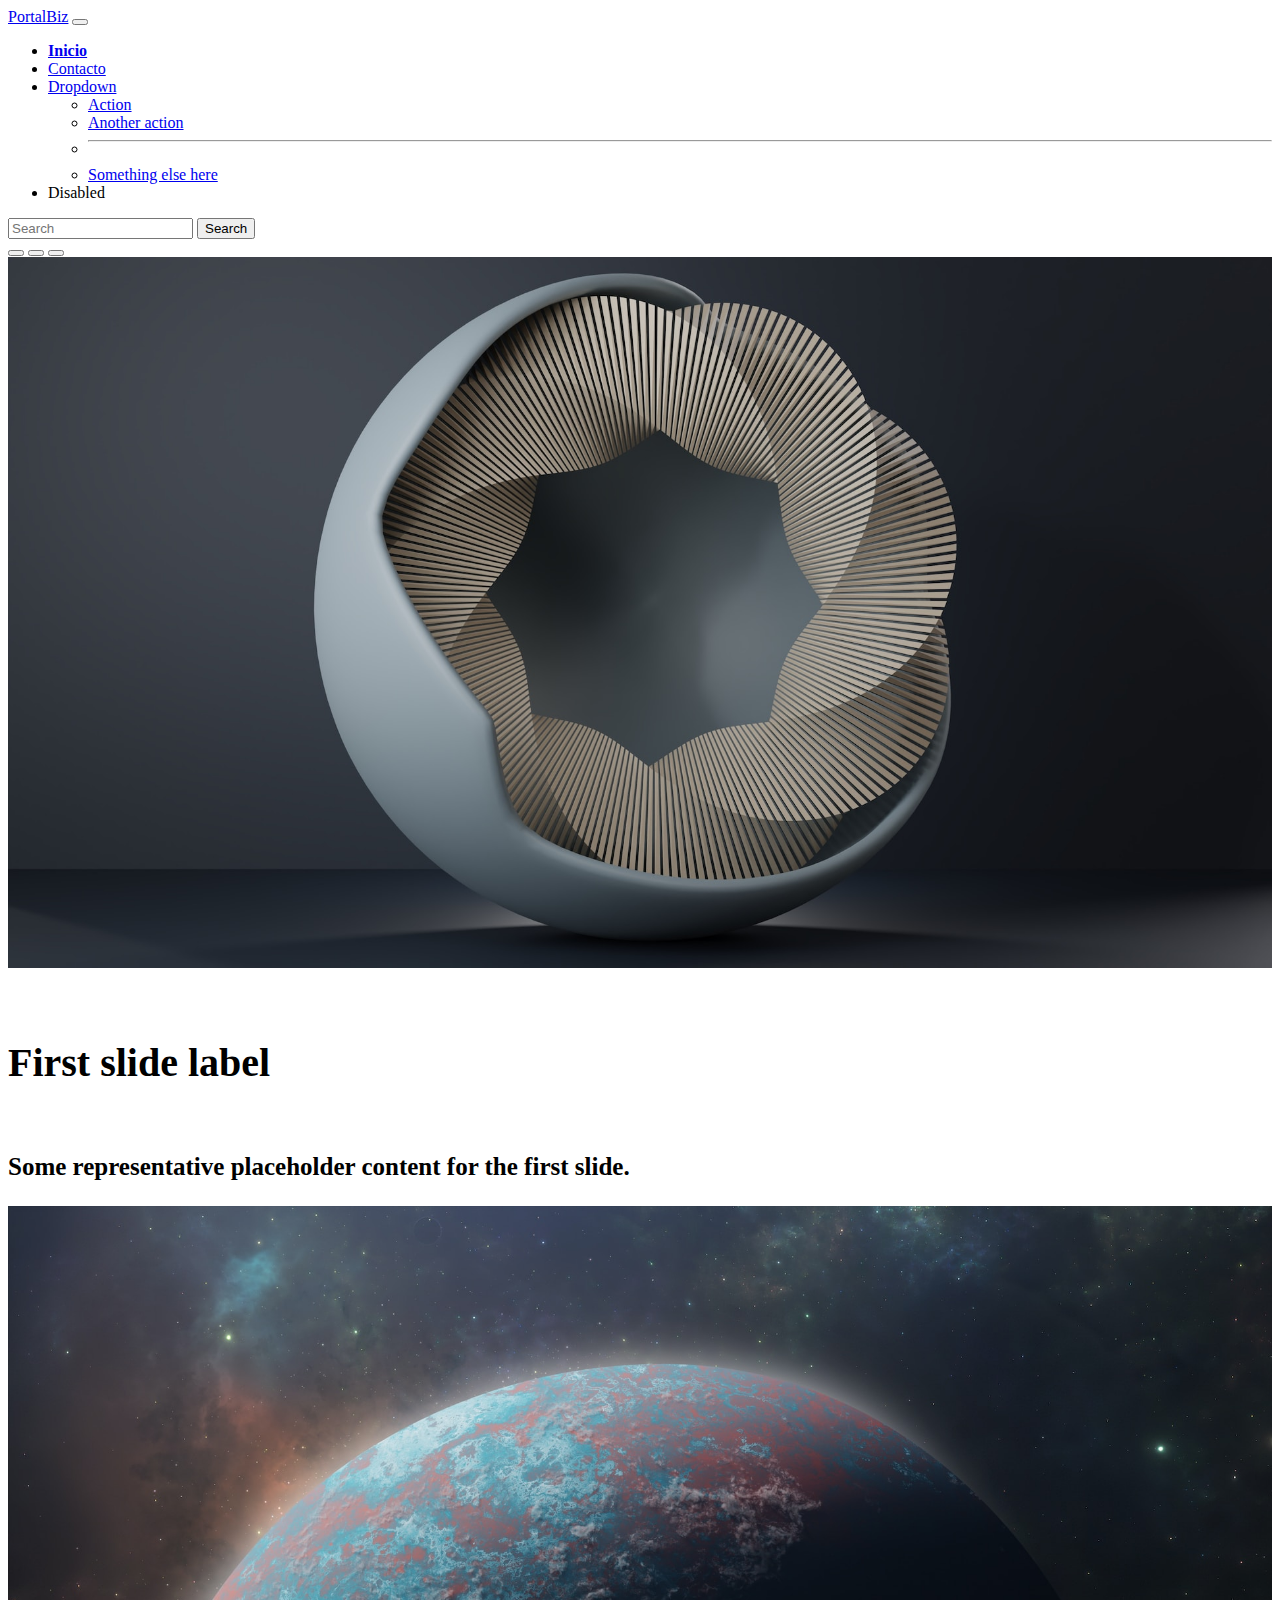
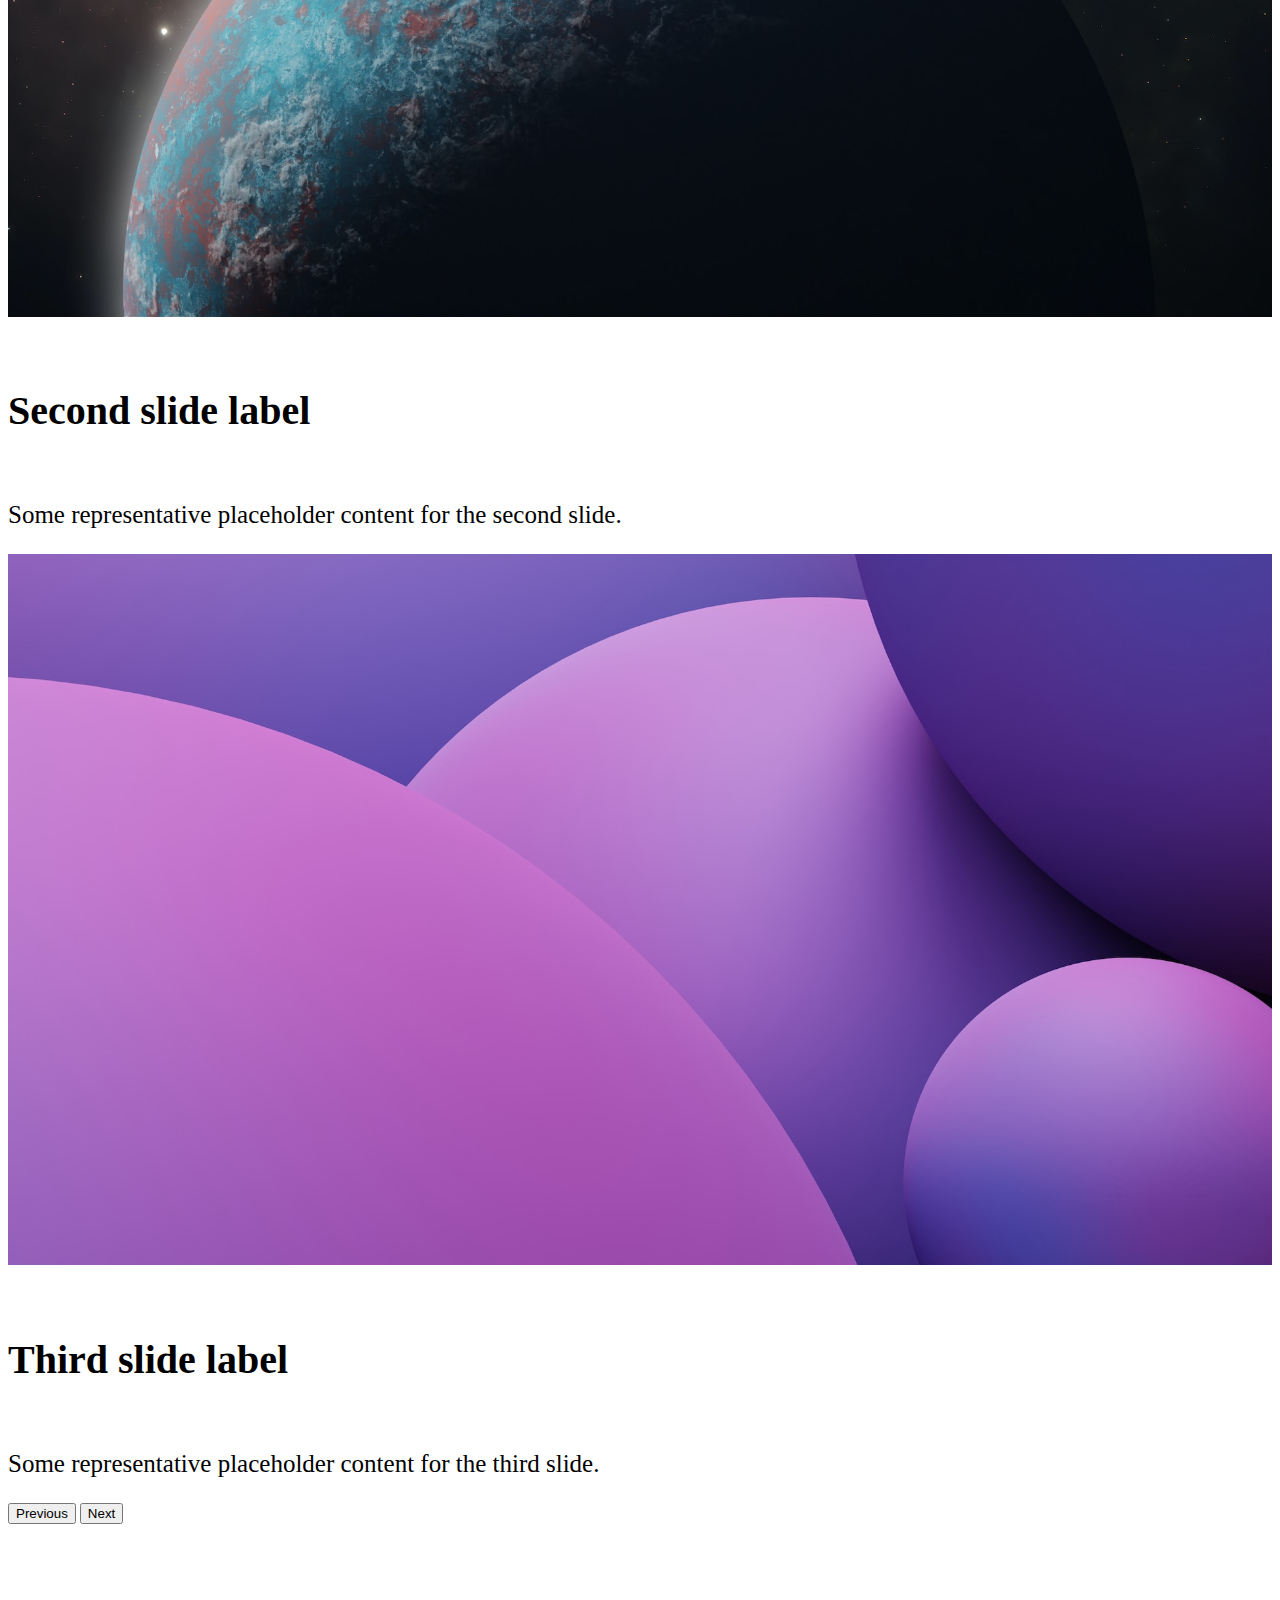
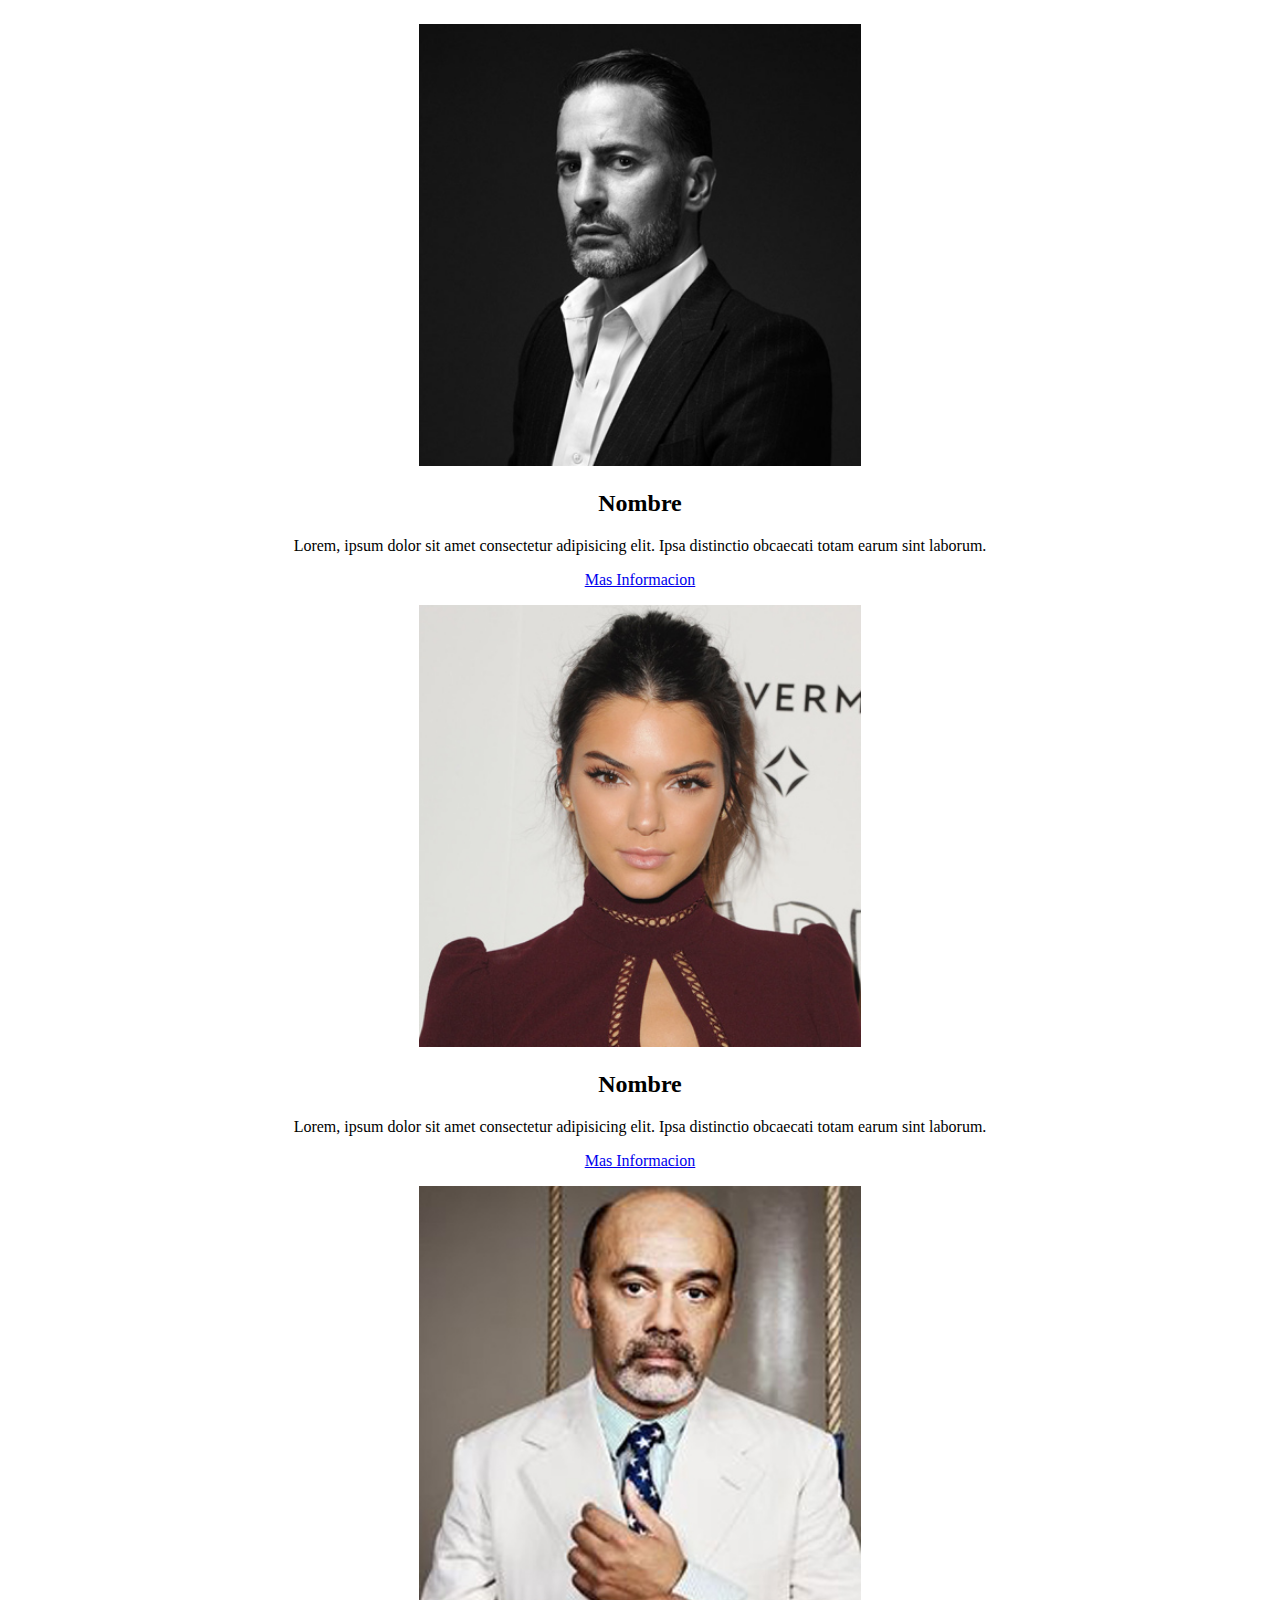
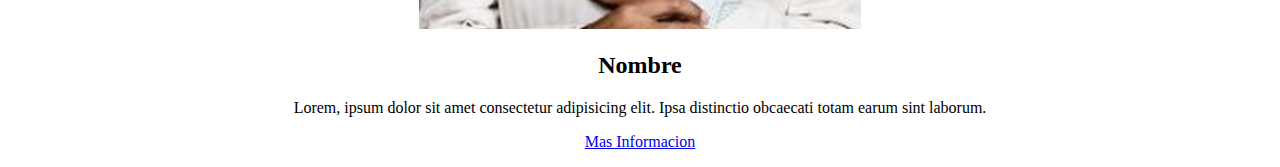
<file: index.html>
<!DOCTYPE html>
<html lang="en">
    <head>
        <meta charset="UTF-8" />
        <meta name="viewport" content="width=device-width, initial-scale=1.0" />
        <link
            href="https://cdn.jsdelivr.net/npm/bootstrap@5.3.2/dist/css/bootstrap.min.css"
            rel="stylesheet"
            integrity="sha384-T3c6CoIi6uLrA9TneNEoa7RxnatzjcDSCmG1MXxSR1GAsXEV/Dwwykc2MPK8M2HN"
            crossorigin="anonymous"
        />
        <link rel="stylesheet" href="./style.css" />
        <title>Document</title>
    </head>
    <body>
        <header>
            <nav class="navbar navbar-expand-lg bg-body-tertiary fixed-top">
                <div class="container-fluid">
                    <a class="navbar-brand" href="#">PortalBiz</a>
                    <button
                        class="navbar-toggler"
                        type="button"
                        data-bs-toggle="collapse"
                        data-bs-target="#navbarSupportedContent"
                        aria-controls="navbarSupportedContent"
                        aria-expanded="false"
                        aria-label="Toggle navigation"
                    >
                        <span class="navbar-toggler-icon"></span>
                    </button>
                    <div
                        class="collapse navbar-collapse"
                        id="navbarSupportedContent"
                    >
                        <ul class="navbar-nav me-auto mb-2 mb-lg-0">
                            <li class="nav-item">
                                <a
                                    class="nav-link active"
                                    aria-current="page"
                                    href="#"
                                    >Inicio</a
                                >
                            </li>
                            <li class="nav-item">
                                <a class="nav-link" href="./contacto.html"
                                    >Contacto</a
                                >
                            </li>
                            <li class="nav-item dropdown">
                                <a
                                    class="nav-link dropdown-toggle"
                                    href="#"
                                    role="button"
                                    data-bs-toggle="dropdown"
                                    aria-expanded="false"
                                >
                                    Dropdown
                                </a>
                                <ul class="dropdown-menu">
                                    <li>
                                        <a class="dropdown-item" href="#"
                                            >Action</a
                                        >
                                    </li>
                                    <li>
                                        <a class="dropdown-item" href="#"
                                            >Another action</a
                                        >
                                    </li>
                                    <li><hr class="dropdown-divider" /></li>
                                    <li>
                                        <a class="dropdown-item" href="#"
                                            >Something else here</a
                                        >
                                    </li>
                                </ul>
                            </li>
                            <li class="nav-item">
                                <a
                                    class="nav-link disabled"
                                    aria-disabled="true"
                                    >Disabled</a
                                >
                            </li>
                        </ul>
                        <form class="d-flex" role="search">
                            <input
                                class="form-control me-2"
                                type="search"
                                placeholder="Search"
                                aria-label="Search"
                            />
                            <button
                                class="btn btn-outline-success"
                                type="submit"
                            >
                                Search
                            </button>
                        </form>
                    </div>
                </div>
            </nav>
        </header>

        <section class="banner">
            <div id="carouselExampleCaptions" class="carousel slide">
                <div class="carousel-indicators">
                    <button
                        type="button"
                        data-bs-target="#carouselExampleCaptions"
                        data-bs-slide-to="0"
                        class="active"
                        aria-current="true"
                        aria-label="Slide 1"
                    ></button>
                    <button
                        type="button"
                        data-bs-target="#carouselExampleCaptions"
                        data-bs-slide-to="1"
                        aria-label="Slide 2"
                    ></button>
                    <button
                        type="button"
                        data-bs-target="#carouselExampleCaptions"
                        data-bs-slide-to="2"
                        aria-label="Slide 3"
                    ></button>
                </div>
                <div class="carousel-inner">
                    <div class="carousel-item active">
                        <img
                            src="./img/carrucel1.jpg"
                            class="d-block imgBanner w-100"
                            alt="..."
                        />
                        <div
                            class="carousel-caption d-none d-md-block text-start"
                        >
                            <h5 class="title">First slide label</h5>
                            <p class="des">
                                Some representative placeholder content for the
                                first slide.
                            </p>
                        </div>
                    </div>
                    <div class="carousel-item">
                        <img
                            src="./img/carrucel2.jpg"
                            class="d-block imgBanner w-100"
                            alt="..."
                        />
                        <div class="carousel-caption d-none d-md-block">
                            <h5 class="title">Second slide label</h5>
                            <p class="des">
                                Some representative placeholder content for the
                                second slide.
                            </p>
                        </div>
                    </div>
                    <div class="carousel-item">
                        <img
                            src="./img/carrucel3.jpg"
                            class="d-block imgBanner w-100"
                            alt="..."
                        />
                        <div
                            class="carousel-caption d-none d-md-block text-end"
                        >
                            <h5 class="title">Third slide label</h5>
                            <p class="des">
                                Some representative placeholder content for the
                                third slide.
                            </p>
                        </div>
                    </div>
                </div>
                <button
                    class="carousel-control-prev"
                    type="button"
                    data-bs-target="#carouselExampleCaptions"
                    data-bs-slide="prev"
                >
                    <span
                        class="carousel-control-prev-icon"
                        aria-hidden="true"
                    ></span>
                    <span class="visually-hidden">Previous</span>
                </button>
                <button
                    class="carousel-control-next"
                    type="button"
                    data-bs-target="#carouselExampleCaptions"
                    data-bs-slide="next"
                >
                    <span
                        class="carousel-control-next-icon"
                        aria-hidden="true"
                    ></span>
                    <span class="visually-hidden">Next</span>
                </button>
            </div>
        </section>

        <section class="container profiles">
            <div class="row">
                <div class="col-lg-4">
                    <title>Placeholder</title>

                    <img
                        class="rounded-circle"
                        width="35%"
                        src="./img/profile1.jpg"
                        alt=""
                    />

                    <h2 class="fw-normal">Nombre</h2>
                    <p>
                        Lorem, ipsum dolor sit amet consectetur adipisicing
                        elit. Ipsa distinctio obcaecati totam earum sint
                        laborum.
                    </p>
                    <p>
                        <a class="btn btn-secondary" href="#"
                            >Mas Informacion</a
                        >
                    </p>
                </div>
                <div class="col-lg-4">
                    <img
                        class="rounded-circle"
                        width="35%"
                        src="./img/profile2.jpg"
                        alt=""
                    />
                    <h2 class="fw-normal">Nombre</h2>
                    <p>
                        Lorem, ipsum dolor sit amet consectetur adipisicing
                        elit. Ipsa distinctio obcaecati totam earum sint
                        laborum.
                    </p>
                    <p>
                        <a class="btn btn-secondary" href="#"
                            >Mas Informacion</a
                        >
                    </p>
                </div>
                <div class="col-lg-4">
                    <img
                        class="rounded-circle"
                        width="35%"
                        src="./img/profile3.jpg"
                        alt=""
                    />
                    <h2 class="fw-normal">Nombre</h2>
                    <p>
                        Lorem, ipsum dolor sit amet consectetur adipisicing
                        elit. Ipsa distinctio obcaecati totam earum sint
                        laborum.
                    </p>
                    <p>
                        <a class="btn btn-secondary" href="#"
                            >Mas Informacion</a
                        >
                    </p>
                </div>
            </div>
        </section>
    </body>
    <script
        src="https://cdn.jsdelivr.net/npm/bootstrap@5.3.2/dist/js/bootstrap.bundle.min.js"
        integrity="sha384-C6RzsynM9kWDrMNeT87bh95OGNyZPhcTNXj1NW7RuBCsyN/o0jlpcV8Qyq46cDfL"
        crossorigin="anonymous"
    ></script>
</html>
</file>
<file: style.css>
.imgBanner {
    height: 100vh;
    width: 100%;
}

.profiles {
    text-align: center;
    margin-top: 100px;
}

.title {
    font-size: 40px;
}

.des {
    font-size: 25px;
}

@media (max-width: 1300px) {
    .imgBanner {
        height: auto;
        width: 100%;
    }
}

.active {
    font-weight: bold;
}
</file>
